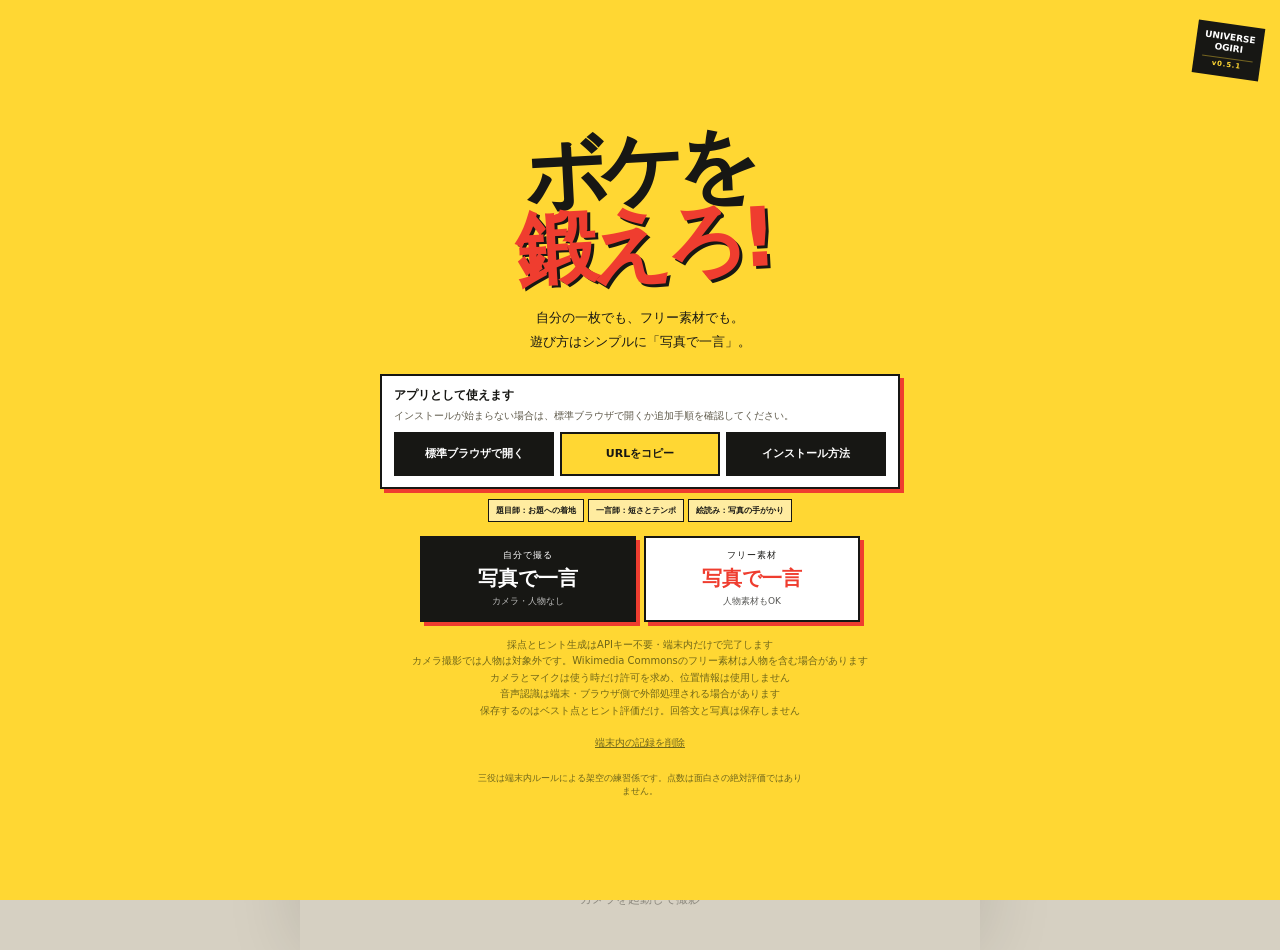
<file: index.html>
<!doctype html>
<html lang="ja">
<head>
  <meta charset="UTF-8">
  <meta name="viewport" content="width=device-width,initial-scale=1,viewport-fit=cover">
  <meta name="theme-color" content="#f2eddf">
  <meta name="application-version" content="0.5.1">
  <meta name="referrer" content="no-referrer">
  <meta http-equiv="Content-Security-Policy" content="default-src 'self'; script-src 'self'; style-src 'self'; img-src 'self' blob: data:; media-src 'self' blob:; connect-src 'self' https://commons.wikimedia.org https://upload.wikimedia.org; object-src 'none'; base-uri 'none'; form-action 'self'">
  <link rel="manifest" href="manifest.webmanifest?v=0.5.1-r2">
  <link rel="icon" type="image/png" href="assets/icon-192.png?v=0.5.1-r2">
  <link rel="apple-touch-icon" href="assets/icon-192.png?v=0.5.1-r2">
  <title>ボケトレ！— 森羅万象・大喜利トレーニング</title>
  <link rel="stylesheet" href="style.css?v=0.5.1-r2">
  <link rel="stylesheet" href="enhancements.css?v=0.5.1-r2">
</head>
<body>
  <main id="app">
    <header>
      <div class="logo"><span>毎日3分</span><b>ボケトレ!</b></div>
      <div class="record"><span>BEST LOCAL</span><b id="best">—</b></div>
    </header>

    <section id="cameraStage" class="camera-stage">
      <video id="camera" autoplay muted playsinline></video>
      <canvas id="photo"></canvas>
      <img id="stockImage" class="stock-image" alt="大喜利用のフリー画像" referrerpolicy="no-referrer">
      <div class="camera-empty"><div class="eye">◉</div><b>森羅万象を、大喜利に。</b><span>物、空、街、影、風景。なんでもどうぞ。</span></div>
      <div id="peopleWarning" class="people-warning">人物は撮影しないでください</div>
      <div class="finder"><i></i><i></i><i></i><i></i></div>
      <div id="countdown" class="countdown"></div>
      <button id="flipBtn" class="flip" aria-label="カメラ切り替え">↻</button>
      <div id="timer" class="timer"><span></span></div>
    </section>
    <a id="attribution" class="attribution" target="_blank" rel="noopener noreferrer"></a>

    <section id="promptCard" class="prompt-card">
      <span id="modeBadge">モードを選択</span>
      <h1 id="prompt">まずは、目の前の何かを撮ってください。</h1>
    </section>

    <div id="observations" class="observations"><span>時刻を観測中</span></div>

    <section class="controls">
      <button id="shutter" class="shutter" aria-label="撮影する"><i></i></button>
      <button id="stockBtn" class="stock-btn"><b>▦</b><span>フリー画像で遊ぶ</span></button>
      <button id="confirmPhotoBtn" class="confirm-photo" hidden>人物なし・この写真で進む</button>
      <button id="answerBtn" class="answer-btn" hidden><i></i><b>声でボケる</b><span>TAP TO ANSWER</span></button>
      <button id="textAnswerBtn" class="text-answer-btn" hidden>文字で答える</button>
      <form id="textEntry" class="text-entry" hidden>
        <label for="answerInput">回答を入力</label>
        <div><input id="answerInput" maxlength="120" enterkeyhint="send" autocomplete="off" placeholder="ボケを入力"><button type="submit">採点</button></div>
      </form>
      <p id="status">カメラを起動して撮影</p>
      <button id="modeBackInlineBtn" class="mode-back-inline" type="button" hidden>モード選択に戻る</button>
    </section>

    <section id="answerCard" class="answer-card">
      <span>あなたの回答</span><p id="answerText">……</p>
    </section>

    <section id="judging" class="judging">
      <div class="judge-panel"><span>題</span><span>切</span><span>写</span></div>
      <div class="judge-name"><span>端末内・三役審査</span><b>証拠を突き合わせ中</b><small>NO API / LOCAL ONLY</small></div>
      <div class="thinking"><i></i><i></i><i></i></div>
    </section>

    <section id="result" class="result">
      <div class="score-ring"><span>LOCAL TRAINING</span><b id="score">0</b><em>/ 100</em></div>
      <div id="growth" class="growth"></div>
      <p id="judgeComment"></p>
      <div id="breakdown" class="breakdown"></div>
      <div id="coachTip" class="coach-tip"></div>
      <details class="scoring-trace"><summary>採点根拠を開く</summary><div id="trace"></div></details>
      <section class="local-jury" aria-labelledby="localJuryTitle">
        <div class="local-jury-heading"><b id="localJuryTitle">端末内・三役審査会</b><span>API不要</span></div>
        <p>3役が別々の測定項目を担当します。意味や面白さの正解ではなく、再挑戦のための練習値です。</p>
        <div id="localJuryCards" class="local-jury-cards"></div>
      </section>
      <div class="calibrate"><span>このアドバイスは役立った？</span><button id="nearBtn">役立つ</button><button id="farBtn">微妙</button></div>
      <button id="retryBtn">アドバイスを使って同じ写真に再挑戦</button>
      <button id="newPhotoBtn">次のトレーニングへ</button>
      <button id="changeModeBtn">モード選択に戻る</button>
    </section>

    <section id="start" class="start">
      <div class="sticker">UNIVERSE<br>OGIRI<span class="app-version" aria-label="バージョン 0.5.1">v0.5.1</span></div>
      <h1>ボケを<br><strong>鍛えろ!</strong></h1>
      <p>自分の一枚でも、フリー素材でも。<br>遊び方はシンプルに「写真で一言」。</p>
      <aside id="pwaPanel" class="pwa-panel" aria-live="polite" hidden>
        <strong id="pwaTitle"></strong>
        <p id="pwaMessage"></p>
        <div class="pwa-actions">
          <a id="openBrowserBtn" class="pwa-primary" href="./" target="_blank" rel="noopener noreferrer" hidden>標準ブラウザで開く</a>
          <button id="copyUrlBtn" class="pwa-secondary" type="button" hidden>URLをコピー</button>
          <button id="installPwaBtn" class="pwa-primary" type="button" hidden>アプリをインストール</button>
          <button id="installHelpBtn" class="pwa-secondary" type="button" hidden>追加方法を見る</button>
        </div>
        <p id="installHelp" class="pwa-help" hidden></p>
      </aside>
      <div class="judge-roster"><span>題目師：お題への着地</span><span>一言師：短さとテンポ</span><span>絵読み：写真の手がかり</span></div>
      <div class="mode-select" aria-label="トレーニングモード">
        <button id="cameraModeBtn" type="button"><span>自分で撮る</span><b>写真で一言</b><em>カメラ・人物なし</em></button>
        <button id="stockModeBtn" type="button"><span>フリー素材</span><b>写真で一言</b><em>人物素材もOK</em></button>
      </div>
      <small>採点とヒント生成はAPIキー不要・端末内だけで完了します<br>カメラ撮影では人物は対象外です。Wikimedia Commonsのフリー素材は人物を含む場合があります<br>カメラとマイクは使う時だけ許可を求め、位置情報は使用しません<br>音声認識は端末・ブラウザ側で外部処理される場合があります<br>保存するのはベスト点とヒント評価だけ。回答文と写真は保存しません</small>
      <button id="clearDataBtn" class="clear-data" type="button">端末内の記録を削除</button>
      <div class="disclaimer">三役は端末内ルールによる架空の練習係です。点数は面白さの絶対評価ではありません。</div>
    </section>
  </main>
  <script src="scoring-core.js?v=0.5.1-r2"></script>
  <script src="stock-library.js?v=0.5.1-r2"></script>
  <script src="pwa-ui.js?v=0.5.1-r2"></script>
  <script src="game.js?v=0.5.1-r2"></script>
</body>
</html>
</file>
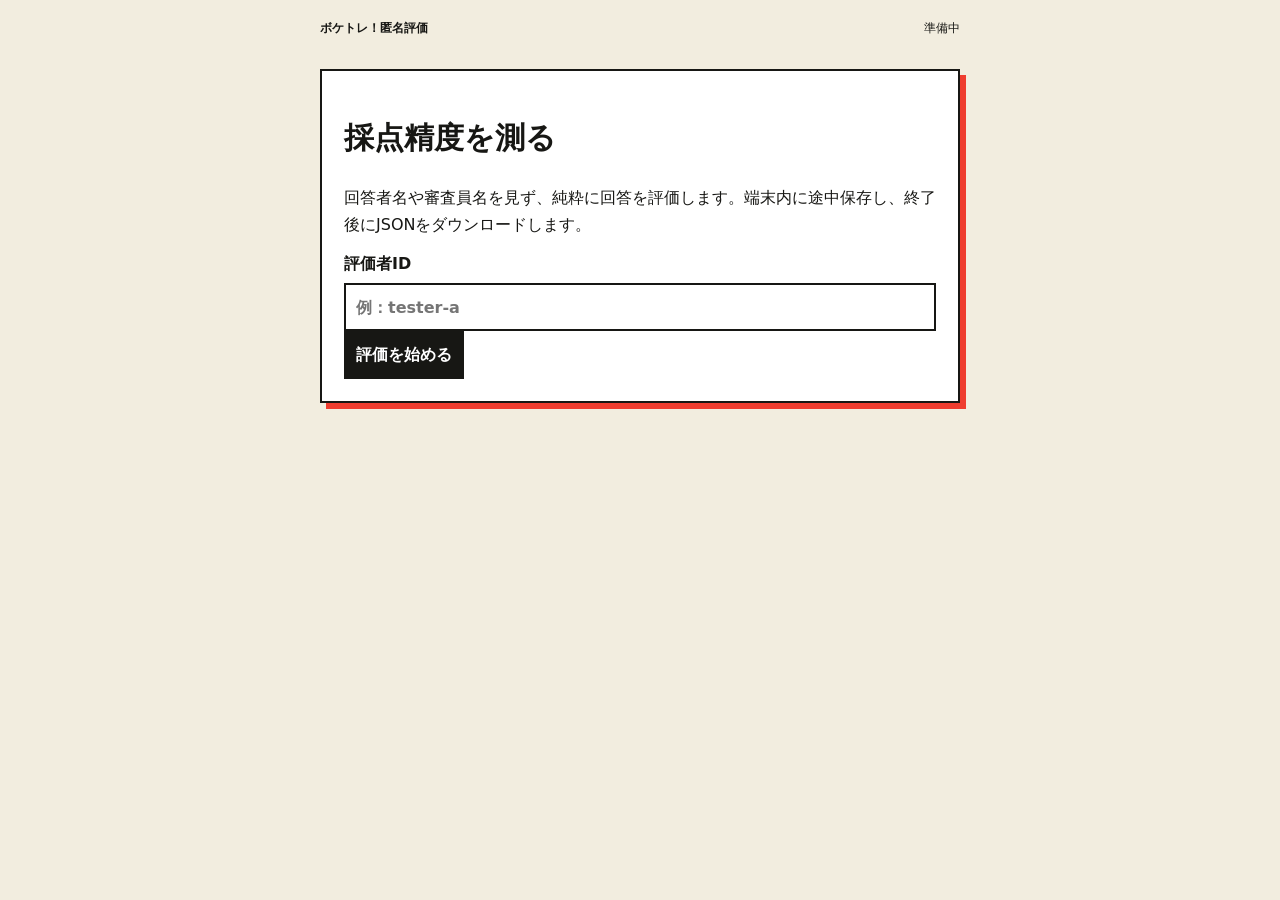
<file: validation.html>
<!doctype html>
<html lang="ja">
<head>
  <meta charset="utf-8">
  <meta name="viewport" content="width=device-width,initial-scale=1,viewport-fit=cover">
  <meta http-equiv="Content-Security-Policy" content="default-src 'self'; script-src 'self'; style-src 'self'; connect-src 'self'; object-src 'none'; base-uri 'none'">
  <title>ボケトレ！匿名評価</title>
  <link rel="stylesheet" href="validation.css?v=0.5.1-r2">
</head>
<body>
  <main>
    <header><b>ボケトレ！匿名評価</b><span id="progress">準備中</span></header>
    <section id="setup">
      <h1>採点精度を測る</h1>
      <p>回答者名や審査員名を見ず、純粋に回答を評価します。端末内に途中保存し、終了後にJSONをダウンロードします。</p>
      <label>評価者ID<input id="raterId" maxlength="24" autocomplete="off" placeholder="例：tester-a"></label>
      <button id="startBtn" type="button">評価を始める</button>
    </section>
    <section id="rating" hidden>
      <div id="visualDescription"></div><p id="prompt"></p><h2 id="answer"></h2>
      <div id="scales"></div>
      <div class="actions"><button id="prevBtn" type="button">戻る</button><button id="nextBtn" type="button">保存して次へ</button></div>
      <button id="exportBtn" class="secondary" type="button">現在の結果をダウンロード</button>
    </section>
  </main>
  <script src="validation.js?v=0.5.1-r2"></script>
</body>
</html>
</file>
<file: style.css>
:root{--paper:#f2eddf;--ink:#171714;--red:#ef3d2f;--yellow:#ffd733;--muted:#8d897e}*{box-sizing:border-box;-webkit-tap-highlight-color:transparent}html,body{margin:0;width:100%;min-height:100%;background:var(--paper);color:var(--ink);font-family:system-ui,-apple-system,"Yu Gothic UI","Hiragino Kaku Gothic ProN",sans-serif}button,input{font:inherit;color:inherit}button{min-height:44px}button:active{transform:scale(.96)}#app{min-height:100dvh;position:relative;overflow-x:hidden;padding-bottom:max(20px,env(safe-area-inset-bottom))}header{height:74px;padding:max(15px,env(safe-area-inset-top)) 20px 8px;display:flex;align-items:center;justify-content:space-between}.logo{font-size:12px;font-weight:900;transform:rotate(-2deg)}.logo span{display:block;line-height:.8}.logo b{font-size:25px;line-height:1;color:var(--red);letter-spacing:-.08em}.record{text-align:right}.record span{display:block;font:800 8px system-ui;letter-spacing:.18em;color:var(--muted)}.record b{font:800 22px system-ui}.camera-stage{position:relative;width:calc(100% - 24px);height:min(48vh,420px);min-height:250px;margin:0 12px;border-radius:26px;overflow:hidden;background:#161713;box-shadow:0 12px 30px #302c221c}.camera-stage video,.camera-stage canvas{width:100%;height:100%;object-fit:cover;display:block}.camera-stage canvas{display:none}.camera-stage.captured video{display:none}.camera-stage.captured canvas{display:block}.camera-empty{position:absolute;inset:0;color:#f2eddf;display:flex;flex-direction:column;align-items:center;justify-content:center;background:radial-gradient(circle at 50% 40%,#393a33,#171814 65%)}.camera-ready .camera-empty{display:none}.camera-empty .eye{font-size:54px;color:var(--yellow);line-height:1}.camera-empty b{font-size:17px;margin-top:14px}.camera-empty span{font-size:10px;color:#aaa99f;margin-top:6px}.finder{position:absolute;inset:16px;pointer-events:none}.finder i{position:absolute;width:28px;height:28px;border-color:#fff;border-style:solid;opacity:.75}.finder i:nth-child(1){top:0;left:0;border-width:2px 0 0 2px}.finder i:nth-child(2){top:0;right:0;border-width:2px 2px 0 0}.finder i:nth-child(3){bottom:0;left:0;border-width:0 0 2px 2px}.finder i:nth-child(4){right:0;bottom:0;border-width:0 2px 2px 0}.flip{position:absolute;right:14px;top:14px;width:44px;height:44px;border-radius:50%;border:1px solid #ffffff55;background:#0008;color:white;font-size:23px}.countdown{position:absolute;inset:0;display:grid;place-items:center;font:900 100px system-ui;color:var(--yellow);text-shadow:3px 3px 0 #000;pointer-events:none}.timer{position:absolute;left:0;right:0;bottom:0;height:6px;background:#ffffff33}.timer span{display:block;height:100%;width:100%;background:var(--yellow);transform-origin:left}.prompt-card{position:relative;margin:-22px 28px 0;background:white;padding:16px 18px 17px;border:2px solid var(--ink);box-shadow:5px 5px 0 var(--ink);transform:rotate(-1deg);z-index:2;min-height:91px}.prompt-card>span,.answer-card>span{display:block;color:var(--red);font-size:10px;font-weight:900;letter-spacing:.2em}.prompt-card h1{font-size:clamp(16px,4.5vw,21px);line-height:1.45;margin:5px 0 0;letter-spacing:-.03em}.controls{text-align:center;padding:24px 16px 12px}.shutter{width:74px;height:74px;border-radius:50%;border:3px solid var(--ink);background:transparent;padding:7px}.shutter i{display:block;width:100%;height:100%;border-radius:50%;background:var(--red);transition:.2s}.shutter:disabled{opacity:.25}.answer-btn{margin:auto;border:0;background:transparent}.answer-btn i{display:block;margin:auto;width:72px;height:72px;border-radius:50%;background:var(--red);border:3px solid var(--ink);box-shadow:4px 4px 0 var(--ink);position:relative}.answer-btn i:before{content:"";position:absolute;width:17px;height:29px;border:3px solid white;border-radius:12px;left:24px;top:15px}.answer-btn b{display:block;margin-top:8px;font-size:14px}.answer-btn span{font:800 8px system-ui;letter-spacing:.25em;color:var(--muted)}.listening .answer-btn i{animation:pulse .8s infinite}.controls>p{font-size:12px;color:var(--muted);margin:10px}.answer-card{display:none;margin:16px 22px;padding:13px 16px;border-left:4px solid var(--red);background:#fff}.answer-card.show{display:block}.answer-card p{font-size:16px;font-weight:800;margin:5px 0}.judging{position:fixed;z-index:10;inset:0;background:var(--ink);color:var(--paper);display:none;flex-direction:column;align-items:center;justify-content:center}.judging.show{display:flex}.judge-name{text-align:center;margin-top:25px}.judge-name span,.judge-name small{display:block;font-size:9px;letter-spacing:.25em;color:#999}.judge-name b{display:block;font-size:26px;margin:4px}.thinking{display:flex;gap:8px;margin-top:30px}.thinking i{width:8px;height:8px;background:var(--yellow);border-radius:50%;animation:think 1s infinite}.thinking i:nth-child(2){animation-delay:.18s}.thinking i:nth-child(3){animation-delay:.36s}.result{position:fixed;z-index:11;inset:0;background:var(--yellow);display:none;flex-direction:column;align-items:center;text-align:center;padding:max(50px,env(safe-area-inset-top)) 26px max(25px,env(safe-area-inset-bottom));overflow:auto}.result.show{display:flex}.score-ring{width:180px;height:180px;min-height:180px;border:5px solid var(--ink);border-radius:50%;display:flex;flex-direction:column;justify-content:center;transform:rotate(-3deg);box-shadow:8px 8px 0 var(--red);background:var(--paper)}.score-ring span{font:800 9px system-ui;letter-spacing:.25em}.score-ring b{font:800 88px/.8 system-ui;color:var(--red)}.score-ring em{font:800 12px system-ui;font-style:normal}.result>p{font-size:20px;font-weight:900;line-height:1.6;min-height:64px;margin:30px 0 15px;max-width:350px}.breakdown{display:flex;gap:8px;margin-bottom:25px}.breakdown span{padding:6px 10px;border:1px solid var(--ink);font-size:9px;background:#fff}.result button{width:min(320px,100%);padding:14px;border:2px solid var(--ink);background:var(--ink);color:white;font-weight:900;margin:4px}.result #newPhotoBtn{background:transparent;color:var(--ink)}.start{position:fixed;z-index:20;inset:0;background:var(--yellow);display:flex;flex-direction:column;align-items:center;justify-content:center;text-align:center;padding:60px 28px 42px;overflow-y:auto}.start.gone{display:none}.start .sticker{position:absolute;top:max(24px,env(safe-area-inset-top));right:18px;background:var(--ink);color:white;padding:8px;font:800 9px/1.2 system-ui;transform:rotate(8deg)}.start h1{font-size:clamp(50px,16vw,82px);line-height:.9;margin:13px 0;letter-spacing:-.1em;transform:rotate(-3deg)}.start h1 strong{color:var(--red);text-shadow:3px 3px 0 var(--ink)}.start>p{font-size:13px;line-height:1.8}.start #startBtn{margin-top:20px;background:var(--ink);color:white;border:0;padding:17px 34px;font-weight:900;box-shadow:6px 6px 0 var(--red)}.start small{font-size:10px;line-height:1.65;color:#716719;margin-top:15px;max-width:360px}.start .clear-data{min-height:34px;margin-top:7px;border:0;background:transparent;text-decoration:underline;color:#6f661c;font-size:10px}.disclaimer{margin-top:12px;font-size:9px;color:#6f661c;max-width:330px}@keyframes pulse{50%{transform:scale(1.12);box-shadow:0 0 0 14px #ef3d2f33}}@keyframes think{50%{transform:translateY(-10px)}}@media(max-height:680px){.start{justify-content:flex-start}.start h1{font-size:48px}.judge-roster{margin-top:4px!important}.camera-stage{height:300px}}@media(min-width:700px){#app{max-width:430px;margin:auto;box-shadow:0 0 70px #0002}body{background:#d6d0c2}}
</file>
<file: enhancements.css>
.people-warning{position:absolute;z-index:3;left:50%;top:14px;transform:translateX(-50%);white-space:nowrap;background:#171714cc;color:#ffd733;border:1px solid #ffd73366;border-radius:100px;padding:6px 11px;font-size:8px;font-weight:900;letter-spacing:.06em}
.camera-stage.captured .people-warning{display:none}
.observations{display:flex;gap:5px;overflow:hidden;margin:10px 22px -8px}
.observations span{flex:none;border:1px solid #17171444;border-radius:100px;padding:5px 9px;font:800 9px system-ui;letter-spacing:.04em;color:#68655c;background:#fff8}
.judge-roster{display:flex;flex-wrap:wrap;justify-content:center;gap:4px;max-width:340px;margin:8px auto 0}.judge-roster span{border:1px solid #171714;padding:5px 7px;font-size:8px;font-weight:900;background:#fff8}.judge-panel{display:flex}.judge-panel span{width:37px;height:37px;margin-left:-5px;border-radius:50%;border:2px solid #f2eddf;background:#33332e;display:grid;place-items:center;font:800 15px system-ui;color:#ffd733}.judge-panel span:first-child{margin-left:0}.judge-scores{display:grid!important;grid-template-columns:repeat(2,minmax(0,1fr));gap:3px;width:min(370px,100%);margin-bottom:18px!important}.judge-scores span{padding:7px 2px!important;font-size:8px!important;background:#fff!important;overflow-wrap:anywhere}.judge-scores b{display:block;font:800 16px system-ui;color:#ef3d2f}
.stock-image{display:none;width:100%;height:100%;object-fit:cover}.camera-stage.using-stock video,.camera-stage.using-stock canvas,.camera-stage.using-stock .camera-empty{display:none}.camera-stage.using-stock .stock-image{display:block}.stock-btn{display:flex;align-items:center;gap:7px;margin:11px auto 0;border:1px solid #171714;background:#fff;padding:9px 14px;font-size:11px;font-weight:900;border-radius:100px}.stock-btn[hidden]{display:none}.stock-btn b{font-size:17px}.attribution{display:none;box-sizing:border-box;width:calc(100% - 40px);margin:8px auto 5px;padding:5px 10px;border:1px solid #c8c1b1;border-radius:6px;background:rgba(255,255,255,.82);text-align:center;color:#403f39;font-size:11px;font-weight:700;line-height:1.35;text-decoration:underline;white-space:nowrap;overflow:hidden;text-overflow:ellipsis}.attribution.show{display:block}.attribution.offline-mark{text-decoration:none}
.scoring-trace{width:min(360px,100%);margin:0 0 18px;border-top:1px solid #17171455;border-bottom:1px solid #17171455;padding:8px}.scoring-trace summary{cursor:pointer;font-size:11px;font-weight:900}.scoring-trace div{padding-top:8px;font-size:10px;line-height:1.8;text-align:left;white-space:pre-line}.offline-mark{color:#ef3d2f!important;font-weight:900}
.calibrate{display:flex;align-items:center;justify-content:center;flex-wrap:wrap;gap:4px;margin:-7px 0 14px}.calibrate span{font-size:10px;margin-right:5px}.calibrate button{width:auto!important;min-height:40px;margin:0!important;padding:7px 12px!important;font-size:10px!important;background:#fff!important;color:#171714!important;border-width:1px!important}.calibrate.done button{opacity:.35}.calibrate.done:after{content:attr(data-message);width:100%;font-size:9px;font-weight:900;margin-top:4px}
.growth{min-height:22px;margin-top:15px;font:900 14px "Noto Sans JP";color:#ef3d2f}.growth.up{font-size:21px}.coach-tip{width:min(360px,100%);margin:0 0 16px;background:#171714;color:#f2eddf;padding:13px 15px;text-align:left;font-size:11px;line-height:1.7;border-left:6px solid #ef3d2f}.coach-tip b{display:block;color:#ffd733;font-size:9px;letter-spacing:.12em;margin-bottom:3px}.coach-tip strong{display:block;margin:2px 0 7px;font-size:19px;color:#fff}.coach-tip p{margin:6px 0}.coach-tip p+ p{padding-top:6px;border-top:1px dashed #f2eddf55;font-weight:800}.coach-tip small{display:block;margin-top:8px;color:#c8c1ae;font-size:8px;line-height:1.55}
.confirm-photo,.text-answer-btn{display:block;margin:10px auto 0;min-height:44px;border:2px solid #171714;background:#ffd733;padding:10px 16px;font-size:12px;font-weight:900;border-radius:8px}.text-answer-btn{background:transparent}.text-entry{width:min(360px,100%);margin:12px auto 0;text-align:left}.text-entry label{display:block;font-size:10px;font-weight:900;margin-bottom:5px}.text-entry div{display:flex;gap:6px}.text-entry input{min-width:0;flex:1;height:46px;border:2px solid #171714;background:#fff;padding:0 12px;font-size:16px;border-radius:8px}.text-entry button{width:66px;border:0;background:#171714;color:#fff;font-weight:900;border-radius:8px}.confirm-photo[hidden],.text-answer-btn[hidden],.text-entry[hidden]{display:none}
.start .sticker .app-version{display:block;margin-top:4px;border-top:1px solid #ffd73366;padding-top:3px;font:800 7px/1 system-ui;letter-spacing:.12em;color:#ffd733}
@media(min-width:700px){#app{max-width:680px}.camera-stage{height:min(62vh,560px)}.start>p,.start small{max-width:520px}.judge-roster{max-width:520px}.mode-select{width:min(520px,100%)}.judge-scores{grid-template-columns:repeat(5,minmax(0,1fr))}.judge-scores,.coach-tip,.scoring-trace,.text-entry{width:min(520px,100%)}.result>p{max-width:520px}}
.pwa-panel{width:min(520px,100%);margin:8px auto 2px;padding:11px 12px;border:2px solid #171714;background:#fff;box-shadow:4px 4px 0 #ef3d2f;text-align:left}.pwa-panel>strong{display:block;font-size:12px}.pwa-panel>p{margin:4px 0 8px;font-size:10px;line-height:1.55;color:#5f5a4b}.pwa-actions{display:flex;flex-wrap:wrap;gap:6px}.pwa-actions a,.pwa-actions button{flex:1 1 150px;min-height:44px;margin:0!important;padding:10px 12px;border:2px solid #171714;text-align:center;text-decoration:none;font-size:11px;font-weight:900;display:grid;place-items:center}.pwa-actions .pwa-primary{background:#171714;color:#fff}.pwa-actions .pwa-secondary{background:#ffd733;color:#171714}.pwa-panel[hidden],.pwa-panel [hidden]{display:none!important}.pwa-panel .pwa-help{margin:8px 0 0;padding-top:7px;border-top:1px solid #17171444;color:#171714;font-weight:700;word-break:break-all}
.mode-select{display:grid;grid-template-columns:repeat(2,minmax(0,1fr));gap:8px;width:min(440px,100%);margin:14px auto 0}.mode-select button{min-height:86px;margin:0;border:2px solid #171714;padding:10px;box-shadow:4px 4px 0 #ef3d2f;font-style:normal}.mode-select span,.mode-select b,.mode-select em{display:block}.mode-select span{font-size:9px;letter-spacing:.12em}.mode-select b{margin:3px 0;font-size:20px}.mode-select em{font-size:9px;font-style:normal;opacity:.72}.mode-select #cameraModeBtn{background:#171714;color:#fff}.mode-select #stockModeBtn{background:#fff;color:#171714}.mode-select #stockModeBtn b{color:#ef3d2f}.result #changeModeBtn{background:transparent;color:#171714;border:0;text-decoration:underline;font-size:11px}.prompt-card #modeBadge{color:#ef3d2f}@media(max-width:360px){.mode-select{grid-template-columns:1fr}.mode-select button{min-height:70px}}
.mode-back-inline{display:block;margin:8px auto 0;border:0;background:transparent;color:#171714;text-decoration:underline;font-size:10px;font-weight:800}.mode-back-inline[hidden]{display:none}
.local-signals{display:grid!important;grid-template-columns:repeat(2,minmax(0,1fr));gap:5px;width:min(370px,100%);margin-bottom:18px!important}.local-signals span{padding:8px!important;background:#fff!important;font-size:9px!important}.local-signals b{display:block;font:900 18px system-ui;color:#ef3d2f}.local-signals b:after{content:'%';font-size:9px;color:#68655c}
.result{overflow-x:hidden}.result>*{flex-shrink:0}.result>#judgeComment{min-height:0;overflow-wrap:anywhere}
.local-jury{width:min(370px,100%);margin:0 0 18px;padding:14px;border:2px solid #171714;background:#ffd733;box-shadow:5px 5px 0 #ef3d2f;text-align:left}.local-jury-heading{display:flex;align-items:center;justify-content:space-between;gap:10px}.local-jury-heading b{font:900 13px system-ui;letter-spacing:.08em}.local-jury-heading span{border:1px solid #171714;border-radius:100px;padding:3px 7px;font-size:8px;font-weight:900;background:#fff}.local-jury>p{margin:7px 0 10px;font-size:10px;line-height:1.6}.local-jury-cards{display:grid;gap:6px}.local-jury-cards article{padding:10px;background:#fff;border:1px solid #171714}.local-jury-cards article>div{display:grid;grid-template-columns:30px 1fr auto;align-items:center;gap:8px}.local-jury-cards i{width:30px;height:30px;border-radius:50%;display:grid;place-items:center;background:#171714;color:#ffd733;font-style:normal;font-weight:900}.local-jury-cards b{font-size:10px}.local-jury-cards strong{font:900 24px/1 system-ui;color:#ef3d2f}.local-jury-cards strong:after{content:'点';font-size:8px;color:#68655c}.local-jury-cards p{margin:7px 0 0;padding-top:7px;border-top:1px dashed #17171455;font-size:10px;line-height:1.55;font-weight:800}
@media(min-width:700px){.local-signals{grid-template-columns:repeat(4,minmax(0,1fr));width:min(520px,100%)}.local-jury{width:min(520px,100%)}.local-jury-cards{grid-template-columns:repeat(3,minmax(0,1fr))}.local-jury-cards article>div{grid-template-columns:30px 1fr}.local-jury-cards strong{grid-column:1/-1;text-align:center;font-size:32px}}
</file>
<file: validation.css>
:root{font-family:system-ui,-apple-system,"Yu Gothic UI",sans-serif;color:#171714;background:#f2eddf}*{box-sizing:border-box}body{margin:0}main{width:min(680px,100%);min-height:100dvh;margin:auto;padding:20px}header{display:flex;justify-content:space-between;font-size:12px}section{margin-top:32px;background:#fff;padding:22px;border:2px solid #171714;box-shadow:6px 6px 0 #ef3d2f}h1{font-size:30px}h2{min-height:100px;padding:22px;background:#ffd733;display:grid;place-items:center;text-align:center}p{line-height:1.7}label{display:grid;gap:8px;font-weight:800}input,button{min-height:48px;border:2px solid #171714;padding:10px;font:inherit}button{background:#171714;color:#fff;font-weight:900}.scale{display:grid;grid-template-columns:1fr repeat(5,42px);align-items:center;gap:4px;margin:8px 0}.scale>span{font-size:12px;font-weight:800}.scale button{padding:0;min-height:42px;background:#fff;color:#171714}.scale button.selected{background:#ef3d2f;color:#fff}.actions{display:grid;grid-template-columns:1fr 2fr;gap:8px;margin-top:20px}.secondary{width:100%;margin-top:8px;background:#fff;color:#171714}@media(max-width:520px){main{padding:12px}.scale{grid-template-columns:1fr repeat(5,36px)}.scale button{min-height:36px}}
#visualDescription{padding:16px;background:#171714;color:#fff;font-weight:800;line-height:1.6}
</file>
